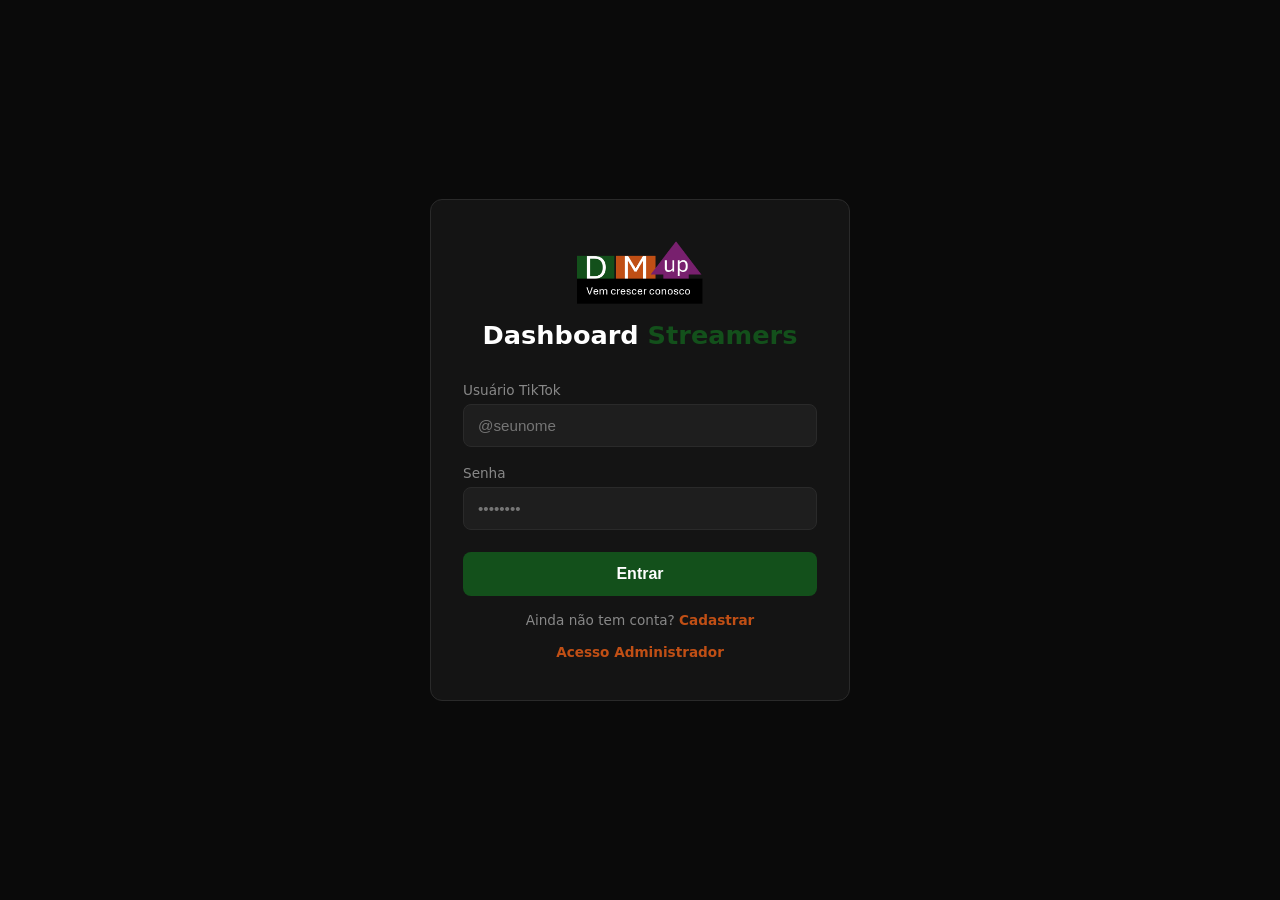
<file: index.html>
<!DOCTYPE html>
<html lang="pt-BR">
<head>
  <meta charset="UTF-8" />
  <meta name="viewport" content="width=device-width, initial-scale=1.0"/>
  <title>Dashboard Streamers</title>
  <link rel="stylesheet" href="css/style.css" />
</head>
<body class="tela-auth">

  <div class="auth-card">
    <div class="auth-logo">
      <img id="logoImg" src="assets/logo.png" alt="Logo" onerror="this.style.display='none'" />
      <h1>Dashboard <span>Streamers</span></h1>
    </div>

    <form id="formLogin">
      <div class="campo">
        <label>Usuário TikTok</label>
        <input type="text" id="tiktok_usuario" placeholder="@seunome" required />
      </div>
      <div class="campo">
        <label>Senha</label>
        <input type="password" id="senha" placeholder="••••••••" required />
      </div>
      <button type="submit" class="btn-primary">Entrar</button>
      <p class="link-secundario">
        Ainda não tem conta? <a href="cadastro.html">Cadastrar</a>
      </p>
      <p class="link-secundario">
        <a href="admin.html">Acesso Administrador</a>
      </p>
    </form>

    <div id="msgErro" class="msg-erro oculto"></div>
  </div>

  <script src="js/auth.js"></script>
  <script>
    document.getElementById('formLogin').addEventListener('submit', async (e) => {
      e.preventDefault();
      const usuario = document.getElementById('tiktok_usuario').value.replace('@','');
      const senha   = document.getElementById('senha').value;

      mostrarCarregando(true);
      const res = await api('login', { tiktok_usuario: usuario, senha });
      mostrarCarregando(false);

      if (res.status === 'ok') {
        salvarSessao(res.dados);
        window.location.href = 'dashboard.html';
      } else {
        mostrarErro(res.mensagem);
      }
    });

    // Aplicar configurações visuais
    carregarConfig();
  </script>
</body>
</html>
</file>
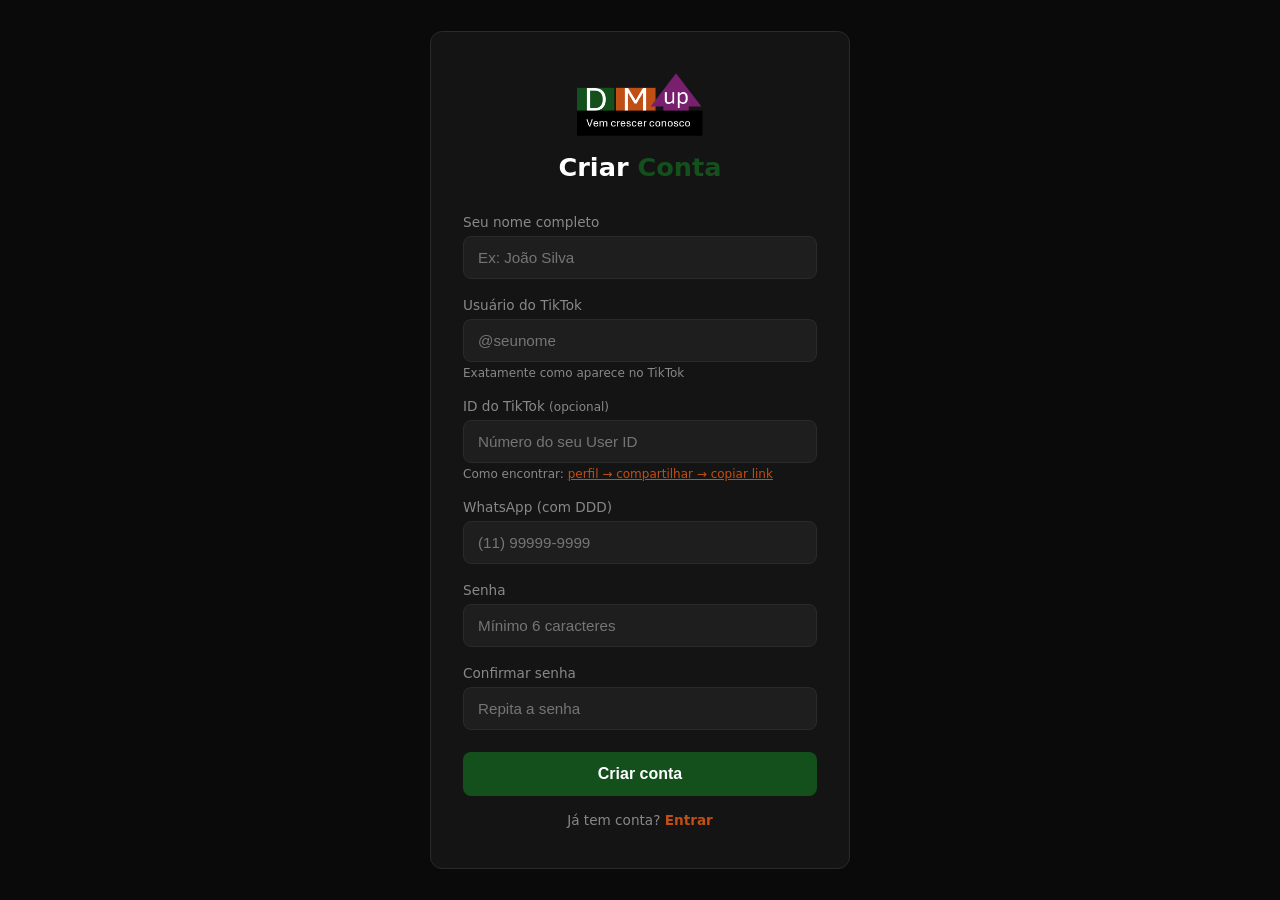
<file: cadastro.html>
<!DOCTYPE html>
<html lang="pt-BR">
<head>
  <meta charset="UTF-8"/>
  <meta name="viewport" content="width=device-width, initial-scale=1.0"/>
  <title>Cadastro — Dashboard Streamers</title>
  <link rel="stylesheet" href="css/style.css"/>
</head>
<body class="tela-auth">

  <div class="auth-card">
    <div class="auth-logo">
      <img id="logoImg" src="assets/logo.png" alt="Logo" onerror="this.style.display='none'"/>
      <h1>Criar <span>Conta</span></h1>
    </div>

    <form id="formCadastro">
      <div class="campo">
        <label>Seu nome completo</label>
        <input type="text" id="nome" placeholder="Ex: João Silva" required/>
      </div>
      <div class="campo">
        <label>Usuário do TikTok</label>
        <input type="text" id="tiktok_usuario" placeholder="@seunome" required/>
        <small>Exatamente como aparece no TikTok</small>
      </div>
      <div class="campo">
        <label>ID do TikTok <span class="opcional">(opcional)</span></label>
        <input type="text" id="tiktok_userid" placeholder="Número do seu User ID"/>
        <small>
          Como encontrar: <a href="https://www.tiktok.com/@seunome" target="_blank">
          perfil → compartilhar → copiar link</a>
        </small>
      </div>
      <div class="campo">
        <label>WhatsApp (com DDD)</label>
        <input type="tel" id="telefone" placeholder="(11) 99999-9999" required/>
      </div>
      <div class="campo">
        <label>Senha</label>
        <input type="password" id="senha" placeholder="Mínimo 6 caracteres" required minlength="6"/>
      </div>
      <div class="campo">
        <label>Confirmar senha</label>
        <input type="password" id="senha2" placeholder="Repita a senha" required/>
      </div>
      <button type="submit" class="btn-primary">Criar conta</button>
      <p class="link-secundario">
        Já tem conta? <a href="index.html">Entrar</a>
      </p>
    </form>

    <div id="msgErro"    class="msg-erro    oculto"></div>
    <div id="msgSucesso" class="msg-sucesso oculto"></div>
  </div>

  <script src="js/auth.js"></script>
  <script>
    // Máscara de telefone
    document.getElementById('telefone').addEventListener('input', function () {
      let v = this.value.replace(/\D/g,'');
      if (v.length <= 11)
        this.value = v.replace(/(\d{2})(\d{5})(\d{4})/, '($1) $2-$3');
    });

    document.getElementById('formCadastro').addEventListener('submit', async (e) => {
      e.preventDefault();

      const senha  = document.getElementById('senha').value;
      const senha2 = document.getElementById('senha2').value;
      if (senha !== senha2) return mostrarErro('As senhas não coincidem.');

      const payload = {
        nome:           document.getElementById('nome').value,
        tiktok_usuario: document.getElementById('tiktok_usuario').value.replace('@',''),
        tiktok_userid:  document.getElementById('tiktok_userid').value,
        telefone:       document.getElementById('telefone').value,
        senha
      };

      mostrarCarregando(true);
      const res = await api('cadastrar', payload);
      mostrarCarregando(false);

      if (res.status === 'ok') {
        document.getElementById('msgSucesso').classList.remove('oculto');
        document.getElementById('msgSucesso').textContent =
          'Cadastro realizado! Redirecionando...';
        setTimeout(() => window.location.href = 'index.html', 2000);
      } else {
        mostrarErro(res.mensagem);
      }
    });

    carregarConfig();
  </script>
</body>
</html>
</file>
<file: css/style.css>
/* ============================================================
   VARIÁVEIS (sobrescritas dinamicamente pelo JS)
   ============================================================ */
:root {
  --cor-primaria:   #13501B;
  --cor-secundaria: #C04F15;
  --cor-terciaria:  #78206E;
  --cor-fundo:      #0a0a0a;
  --cor-card:       #141414;
  --cor-borda:      #2a2a2a;
  --cor-texto:      #e0e0e0;
  --cor-texto-muted:#888;
  --radius:         12px;
  --transicao:      0.3s ease;
}

* { box-sizing: border-box; margin: 0; padding: 0; }

body {
  font-family: 'Segoe UI', system-ui, sans-serif;
  background: var(--cor-fundo);
  color: var(--cor-texto);
  min-height: 100vh;
}

/* ============================================================
   TELA DE AUTENTICAÇÃO
   ============================================================ */
.tela-auth {
  display: flex;
  align-items: center;
  justify-content: center;
  padding: 24px;
}

.auth-card {
  background: var(--cor-card);
  border: 1px solid var(--cor-borda);
  border-radius: var(--radius);
  padding: 40px 32px;
  width: 100%;
  max-width: 420px;
}

.auth-logo {
  text-align: center;
  margin-bottom: 32px;
}

.auth-logo img {
  max-height: 64px;
  margin-bottom: 12px;
}

.auth-logo h1 {
  font-size: 1.6rem;
  font-weight: 700;
  color: #fff;
}

.auth-logo h1 span { color: var(--cor-primaria); }

/* ============================================================
   FORMULÁRIOS
   ============================================================ */
.campo {
  margin-bottom: 18px;
}

.campo label {
  display: block;
  font-size: 0.85rem;
  color: var(--cor-texto-muted);
  margin-bottom: 6px;
}

.campo input, .campo select {
  width: 100%;
  background: #1e1e1e;
  border: 1px solid var(--cor-borda);
  border-radius: 8px;
  color: var(--cor-texto);
  padding: 12px 14px;
  font-size: 0.95rem;
  transition: border var(--transicao);
}

.campo input:focus, .campo select:focus {
  outline: none;
  border-color: var(--cor-primaria);
}

.campo small {
  display: block;
  margin-top: 4px;
  font-size: 0.75rem;
  color: var(--cor-texto-muted);
}

.campo small a { color: var(--cor-secundaria); }

.opcional { color: var(--cor-texto-muted); font-size: 0.75rem; }

/* ============================================================
   BOTÕES
   ============================================================ */
.btn-primary {
  width: 100%;
  padding: 13px;
  border: none;
  border-radius: 8px;
  background: var(--cor-primaria);
  color: #fff;
  font-size: 1rem;
  font-weight: 600;
  cursor: pointer;
  transition: opacity var(--transicao);
  margin-top: 4px;
}

.btn-primary:hover    { opacity: 0.85; }
.btn-primary:disabled { opacity: 0.5; cursor: not-allowed; }

.btn-secondary {
  padding: 10px 20px;
  border: 1px solid var(--cor-borda);
  border-radius: 8px;
  background: transparent;
  color: var(--cor-texto);
  cursor: pointer;
  transition: border-color var(--transicao);
}

.btn-secondary:hover { border-color: var(--cor-primaria); }

.btn-danger {
  padding: 10px 20px;
  border: none;
  border-radius: 8px;
  background: #c0392b;
  color: #fff;
  cursor: pointer;
}

/* ============================================================
   MENSAGENS
   ============================================================ */
.msg-erro, .msg-sucesso {
  margin-top: 14px;
  padding: 12px 16px;
  border-radius: 8px;
  font-size: 0.9rem;
  text-align: center;
}

.msg-erro    { background: rgba(192,63,21,0.15); color: #e74c3c; border: 1px solid #e74c3c40; }
.msg-sucesso { background: rgba(19,80,27,0.2);   color: #2ecc71; border: 1px solid #2ecc7140; }

.oculto { display: none !important; }

.link-secundario {
  text-align: center;
  margin-top: 16px;
  font-size: 0.85rem;
  color: var(--cor-texto-muted);
}

.link-secundario a {
  color: var(--cor-secundaria);
  text-decoration: none;
  font-weight: 600;
}

/* ============================================================
   DASHBOARD — LAYOUT
   ============================================================ */
.dashboard-layout {
  display: grid;
  grid-template-columns: 240px 1fr;
  min-height: 100vh;
}

/* Sidebar */
.sidebar {
  background: var(--cor-card);
  border-right: 1px solid var(--cor-borda);
  padding: 24px 0;
  display: flex;
  flex-direction: column;
}

.sidebar-logo {
  padding: 0 20px 24px;
  border-bottom: 1px solid var(--cor-borda);
  text-align: center;
}

.sidebar-logo img  { max-height: 48px; }
.sidebar-logo span { display: block; font-size: 0.8rem; color: var(--cor-texto-muted); margin-top: 6px; }

.sidebar-nav { padding: 16px 12px; flex: 1; }

.nav-item {
  display: flex;
  align-items: center;
  gap: 10px;
  padding: 11px 14px;
  border-radius: 8px;
  color: var(--cor-texto-muted);
  cursor: pointer;
  transition: all var(--transicao);
  margin-bottom: 4px;
  font-size: 0.9rem;
  border: none;
  background: transparent;
  width: 100%;
  text-align: left;
}

.nav-item:hover  { background: #1e1e1e; color: var(--cor-texto); }
.nav-item.ativo  { background: var(--cor-primaria); color: #fff; }
.nav-item .icone { font-size: 1.1rem; }

.sidebar-footer { padding: 16px 12px; border-top: 1px solid var(--cor-borda); }

/* Conteúdo principal */
.main-content {
  padding: 32px;
  overflow-y: auto;
}

.pagina { display: none; }
.pagina.ativa { display: block; }

/* ============================================================
   CARDS DE MÉTRICAS
   ============================================================ */
.header-dash {
  display: flex;
  justify-content: space-between;
  align-items: center;
  margin-bottom: 28px;
  flex-wrap: wrap;
  gap: 12px;
}

.header-dash h2 { font-size: 1.4rem; }
.header-dash p  { color: var(--cor-texto-muted); font-size: 0.9rem; }

.seletor-periodo {
  display: flex;
  gap: 8px;
}

.seletor-periodo button {
  padding: 8px 16px;
  border-radius: 6px;
  border: 1px solid var(--cor-borda);
  background: transparent;
  color: var(--cor-texto-muted);
  cursor: pointer;
  font-size: 0.85rem;
  transition: all var(--transicao);
}

.seletor-periodo button.ativo {
  background: var(--cor-primaria);
  color: #fff;
  border-color: var(--cor-primaria);
}

.grid-metricas {
  display: grid;
  grid-template-columns: repeat(auto-fill, minmax(200px, 1fr));
  gap: 16px;
  margin-bottom: 28px;
}

.card-metrica {
  background: var(--cor-card);
  border: 1px solid var(--cor-borda);
  border-radius: var(--radius);
  padding: 20px;
  position: relative;
  overflow: hidden;
  transition: border-color var(--transicao);
}

.card-metrica:hover { border-color: var(--cor-primaria); }

.card-metrica::before {
  content: '';
  position: absolute;
  top: 0; left: 0;
  width: 4px; height: 100%;
  background: var(--cor-acento, var(--cor-primaria));
}

.card-metrica .label {
  font-size: 0.78rem;
  color: var(--cor-texto-muted);
  text-transform: uppercase;
  letter-spacing: 0.5px;
  margin-bottom: 8px;
}

.card-metrica .valor {
  font-size: 1.7rem;
  font-weight: 700;
  color: #fff;
}

.card-metrica .variacao {
  font-size: 0.8rem;
  margin-top: 6px;
}

.variacao.positiva { color: #2ecc71; }
.variacao.negativa { color: #e74c3c; }
.variacao.neutra   { color: var(--cor-texto-muted); }

/* ============================================================
   METAS
   ============================================================ */
.grid-metas {
  display: grid;
  grid-template-columns: repeat(auto-fill, minmax(280px, 1fr));
  gap: 16px;
  margin-bottom: 28px;
}

.card-meta {
  background: var(--cor-card);
  border: 1px solid var(--cor-borda);
  border-radius: var(--radius);
  padding: 20px;
}

.card-meta .meta-titulo {
  font-size: 0.85rem;
  color: var(--cor-texto-muted);
  margin-bottom: 12px;
}

.barra-progresso {
  background: #1e1e1e;
  border-radius: 999px;
  height: 8px;
  overflow: hidden;
  margin: 8px 0;
}

.barra-preenchimento {
  height: 100%;
  border-radius: 999px;
  transition: width 0.6s ease;
}

.barra-preenchimento.ok      { background: #2ecc71; }
.barra-preenchimento.alerta  { background: var(--cor-secundaria); }
.barra-preenchimento.critico { background: #e74c3c; }

.meta-valores {
  display: flex;
  justify-content: space-between;
  font-size: 0.82rem;
  color: var(--cor-texto-muted);
}

/* ============================================================
   TABELA
   ============================================================ */
.card-tabela {
  background: var(--cor-card);
  border: 1px solid var(--cor-borda);
  border-radius: var(--radius);
  overflow: hidden;
  margin-bottom: 24px;
}

.card-tabela-header {
  padding: 16px 20px;
  border-bottom: 1px solid var(--cor-borda);
  display: flex;
  justify-content: space-between;
  align-items: center;
}

.card-tabela-header h3 { font-size: 1rem; }

table {
  width: 100%;
  border-collapse: collapse;
  font-size: 0.88rem;
}

th {
  background: #1a1a1a;
  padding: 12px 16px;
  text-align: left;
  font-size: 0.78rem;
  color: var(--cor-texto-muted);
  text-transform: uppercase;
  letter-spacing: 0.4px;
  white-space: nowrap;
}

td {
  padding: 12px 16px;
  border-bottom: 1px solid var(--cor-borda);
}

tr:last-child td { border-bottom: none; }
tr:hover td { background: #1a1a1a; }

/* ============================================================
   RESPONSIVIDADE
   ============================================================ */
@media (max-width: 768px) {
  .dashboard-layout {
    grid-template-columns: 1fr;
  }

  .sidebar {
    position: fixed;
    bottom: 0; left: 0; right: 0;
    flex-direction: row;
    border-right: none;
    border-top: 1px solid var(--cor-borda);
    padding: 8px;
    z-index: 100;
  }

  .sidebar-logo,
  .sidebar-footer { display: none; }

  .sidebar-nav {
    display: flex;
    padding: 0;
    gap: 4px;
    width: 100%;
  }

  .nav-item {
    flex: 1;
    flex-direction: column;
    justify-content: center;
    text-align: center;
    font-size: 0.7rem;
    gap: 4px;
    padding: 8px 4px;
  }

  .main-content {
    padding: 16px;
    padding-bottom: 80px;
  }

  .grid-metricas { grid-template-columns: repeat(2, 1fr); }
}
/* ============================================================
   LOADING
   ============================================================ */
.loading-overlay {
  position: fixed;
  inset: 0;
  background: rgba(10,10,10,0.92);
  display: flex;
  flex-direction: column;
  align-items: center;
  justify-content: center;
  gap: 16px;
  z-index: 9999;
  color: #888;
}

.loading-spinner {
  width: 40px; height: 40px;
  border: 3px solid #2a2a2a;
  border-top-color: var(--cor-primaria);
  border-radius: 50%;
  animation: girar 0.8s linear infinite;
}

@keyframes girar { to { transform: rotate(360deg); } }

/* ============================================================
   BANNER DE ALERTA (vídeos curtos)
   ============================================================ */
.banner-alerta {
  display: flex;
  align-items: center;
  gap: 20px;
  background: linear-gradient(135deg, #13501B20, #C04F1520);
  border: 1px solid #13501B60;
  border-radius: var(--radius);
  padding: 20px 24px;
  margin-bottom: 20px;
  flex-wrap: wrap;
}

.banner-icone { font-size: 2.5rem; }

.banner-texto { flex: 1; min-width: 200px; }
.banner-texto strong { color: #fff; display: block; margin-bottom: 4px; }
.banner-texto p  { color: var(--cor-texto-muted); font-size: 0.9rem; line-height: 1.5; }
.banner-texto strong { color: var(--cor-secundaria); }

.badge-meta {
  background: var(--cor-primaria);
  color: #fff;
  padding: 8px 16px;
  border-radius: 999px;
  font-size: 0.85rem;
  font-weight: 600;
  white-space: nowrap;
}

/* ============================================================
   BADGE TIPO DE LIVE
   ============================================================ */
.badge-tipo {
  background: #1e1e1e;
  border: 1px solid #2a2a2a;
  border-radius: 4px;
  padding: 2px 8px;
  font-size: 0.78rem;
  white-space: nowrap;
}

/* ============================================================
   PLACEHOLDER DE VÍDEO
   ============================================================ */
.placeholder-video {
  background: #1a1a1a;
  border: 2px dashed #2a2a2a;
  border-radius: var(--radius);
  padding: 60px 20px;
  text-align: center;
  color: var(--cor-texto-muted);
}

.placeholder-video span { font-size: 3rem; display: block; margin-bottom: 12px; }
.placeholder-video p    { font-size: 1rem; color: #aaa; margin-bottom: 6px; }
.placeholder-video small{ font-size: 0.82rem; }

/* ============================================================
   GLOSSÁRIO
   ============================================================ */
.grid-glossario {
  display: grid;
  grid-template-columns: repeat(auto-fill, minmax(300px, 1fr));
  gap: 16px;
}

.card-glossario {
  background: var(--cor-card);
  border: 1px solid var(--cor-borda);
  border-left: 4px solid;
  border-radius: var(--radius);
  padding: 18px 20px;
}

.glossario-header {
  display: flex;
  align-items: center;
  gap: 10px;
  margin-bottom: 10px;
}

.glossario-icone {
  width: 34px; height: 34px;
  border-radius: 8px;
  display: flex;
  align-items: center;
  justify-content: center;
  font-size: 1rem;
  flex-shrink: 0;
}

.card-glossario p {
  font-size: 0.88rem;
  color: var(--cor-texto-muted);
  line-height: 1.6;
}

   /* ============================================================
      CARDS DE STREAMERS
      ============================================================ */
   .grid-cards-streamers {
     display: grid;
     grid-template-columns: repeat(auto-fill, minmax(280px, 1fr));
     gap: 16px;
   }

   .card-streamer {
     background: var(--cor-card);
     border: 1px solid var(--cor-borda);
     border-radius: var(--radius);
     padding: 14px 16px;
     display: flex;
     gap: 12px;
     align-items: center;
     cursor: pointer;
     transition: border-color 0.2s ease, background 0.2s ease;
   }

   .card-streamer:hover {
     border-color: var(--cor-primaria);
     background: #1a1a1a;
   }

   .streamer-avatar {
     width: 40px;
     height: 40px;
     border-radius: 50%;
     background: #222;
     display: flex;
     align-items: center;
     justify-content: center;
     font-weight: 700;
     color: #fff;
     flex-shrink: 0;
   }

   .streamer-info {
     flex: 1;
     display: flex;
     flex-direction: column;
     gap: 2px;
   }

   .streamer-info strong {
     font-size: 0.95rem;
   }

   .streamer-info span {
     font-size: 0.78rem;
     color: var(--cor-texto-muted);
   }

   .streamer-status {
     text-align: right;
     font-size: 0.78rem;
   }

   .badge-status {
     padding: 4px 10px;
     border-radius: 999px;
     font-size: 0.75rem;
     display: inline-block;
   }

   .badge-status.ativo {
     background: #13501B33;
     color: #2ecc71;
   }

   .badge-status.inativo {
     background: #c0392b33;
     color: #e74c3c;
   }

   /* ============================================================
      MODAL
      ============================================================ */
   .modal-overlay {
     position: fixed;
     inset: 0;
     background: rgba(0,0,0,0.7);
     display: flex;
     align-items: center;
     justify-content: center;
     z-index: 10000;
   }

   .modal-card {
     background: var(--cor-card);
     border-radius: var(--radius);
     border: 1px solid var(--cor-borda);
     max-width: 640px;
     width: 100%;
     padding: 20px 22px;
   }

   .modal-header {
     display: flex;
     justify-content: space-between;
     align-items: center;
     margin-bottom: 16px;
   }

   .modal-header h3 {
     font-size: 1.1rem;
   }

   .modal-body {
     font-size: 0.9rem;
   }

   .modal-overlay.oculto {
     display: none !important;
   }

   /* ============================================================
      GRID MAPEAMENTO DE COLUNAS
      ============================================================ */
   .grid-mapeamento {
     display: grid;
     grid-template-columns: repeat(auto-fill, minmax(180px, 1fr));
     gap: 12px;
   }
</file>
